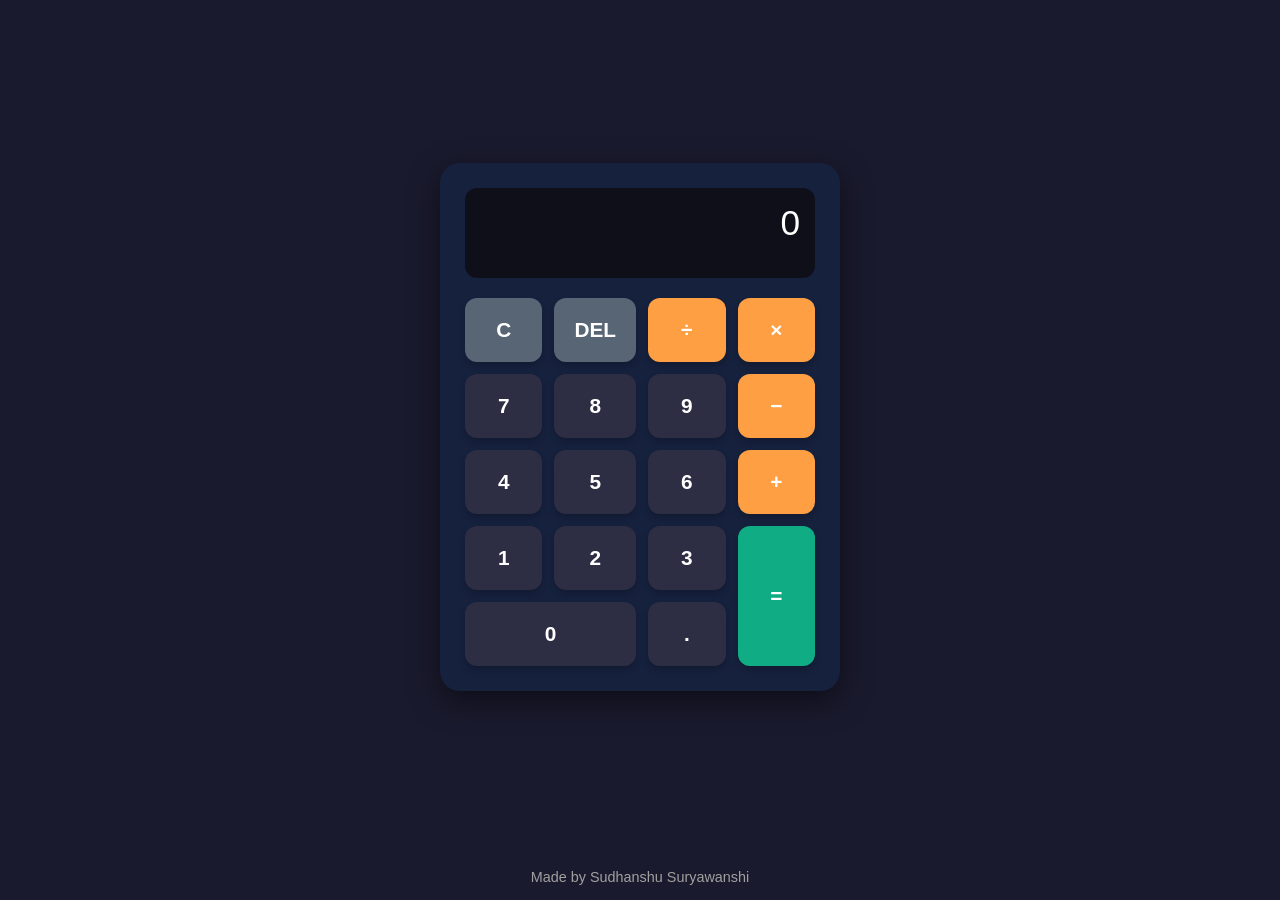
<file: Task2/index.html>
<!DOCTYPE html>
<html lang="en">
<head>
  <meta charset="UTF-8">
  <meta name="viewport" content="width=device-width, initial-scale=1.0">
  <title>Modern Calculator</title>
  <link rel="stylesheet" href="style.css">
</head>
<body>
  <main class="calculator-wrapper">
    <div class="calculator" id="calculator">
      <div class="screen" id="screen">0</div>

      <div class="buttons">
        <button class="btn clear" data-action="clear">C</button>
        <button class="btn delete" data-action="delete">DEL</button>
        <button class="btn operator" data-action="operator" data-value="/">÷</button>
        <button class="btn operator" data-action="operator" data-value="*">×</button>

        <button class="btn number" data-action="number" data-value="7">7</button>
        <button class="btn number" data-action="number" data-value="8">8</button>
        <button class="btn number" data-action="number" data-value="9">9</button>
        <button class="btn operator" data-action="operator" data-value="-">−</button>

        <button class="btn number" data-action="number" data-value="4">4</button>
        <button class="btn number" data-action="number" data-value="5">5</button>
        <button class="btn number" data-action="number" data-value="6">6</button>
        <button class="btn operator" data-action="operator" data-value="+">+</button>

        <button class="btn number" data-action="number" data-value="1">1</button>
        <button class="btn number" data-action="number" data-value="2">2</button>
        <button class="btn number" data-action="number" data-value="3">3</button>
        <button class="btn equals" data-action="equals">=</button>

        <button class="btn number zero" data-action="number" data-value="0">0</button>
        <button class="btn number" data-action="number" data-value=".">.</button>
      </div>
    </div>
  </main>

  <footer class="footer">
    <p>Made by Sudhanshu Suryawanshi</p>
  </footer>

  <script src="script.js"></script>
</body>
</html>
</file>
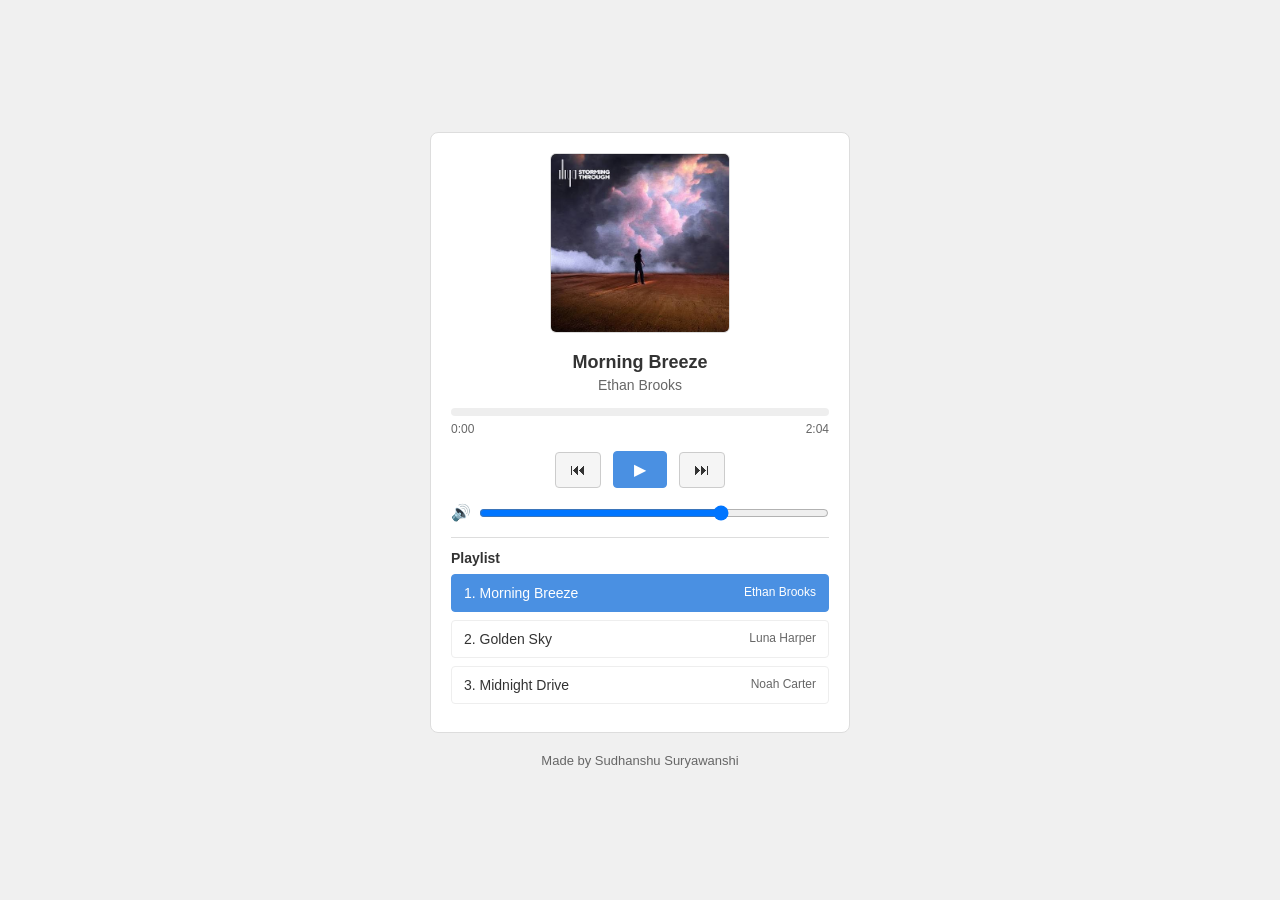
<file: Task3/index.html>
<!DOCTYPE html>
<html lang="en">
<head>
  <meta charset="UTF-8">
  <meta name="viewport" content="width=device-width, initial-scale=1.0">
  <title>Music Player</title>
  <link rel="stylesheet" href="style.css">
</head>
<body>

  <main class="player-wrapper">
    <section class="player">

      <div class="cover-container">
        <img id="cover" class="cover" src="" alt="Album Cover">
      </div>

      <div class="song-info">
        <h1 id="title" class="title">Song Title</h1>
        <p id="artist" class="artist">Artist Name</p>
      </div>

      <!-- Progress -->
      <div class="progress-section">
        <div class="progress-bar" id="progressBar">
          <div class="progress-fill" id="progressFill"></div>
        </div>

        <div class="time-row">
          <span id="currentTime">0:00</span>
          <span id="duration">0:00</span>
        </div>
      </div>

      <!-- Controls -->
      <div class="controls">
        <button id="prevBtn" class="control-btn" aria-label="Previous">
          &#9198;
        </button>

        <button id="playBtn" class="control-btn play-btn" aria-label="Play">
          &#9654;
        </button>

        <button id="nextBtn" class="control-btn" aria-label="Next">
          &#9197;
        </button>
      </div>

      <!-- Volume -->
      <div class="volume-section">
        <span>&#128266;</span>
        <input
          type="range"
          id="volume"
          min="0"
          max="100"
          value="70"
        >
      </div>

      <!-- Playlist -->
      <div class="playlist-section">
        <h2 class="playlist-title">Playlist</h2>
        <ul id="playlist" class="playlist"></ul>
      </div>

      <audio id="audio"></audio>

    </section>

    <footer class="footer">
      Made by Sudhanshu Suryawanshi
    </footer>

  </main>

  <script src="script.js"></script>

</body>
</html>
</file>
<file: Task2/style.css>
* {
  box-sizing: border-box;
  margin: 0;
  padding: 0;
}

html,
body {
  height: 100%;
  font-family: Arial, sans-serif;
  background-color: #1a1a2e;
  color: #ffffff;
}

body {
  display: flex;
  flex-direction: column;
  align-items: center;
  justify-content: center;
  min-height: 100vh;
}

/* Center the calculator on the page */
.calculator-wrapper {
  flex: 1;
  display: flex;
  align-items: center;
  justify-content: center;
  width: 100%;
  padding: 20px;
}

/* Calculator body */
.calculator {
  width: 100%;
  max-width: 350px;
  background-color: #16213e;
  border-radius: 20px;
  padding: 20px;
  box-shadow: 0 10px 30px rgba(0, 0, 0, 0.5);
}

/* Display screen */
.screen {
  width: 100%;
  min-height: 80px;
  background-color: #0f0f1a;
  border-radius: 12px;
  padding: 15px;
  margin-bottom: 20px;
  font-size: 2rem;
  text-align: right;
  word-break: break-all;
  overflow-wrap: break-word;
}

/* Buttons grid */
.buttons {
  display: grid;
  grid-template-columns: repeat(4, 1fr);
  gap: 12px;
}

/* Common button styles */
.btn {
  border: none;
  border-radius: 12px;
  padding: 18px;
  font-size: 1.2rem;
  font-weight: bold;
  cursor: pointer;
  color: #ffffff;
  transition: all 0.15s ease;
  box-shadow: 0 4px 6px rgba(0, 0, 0, 0.2);
}

.btn:hover {
  transform: translateY(-2px);
  box-shadow: 0 6px 10px rgba(0, 0, 0, 0.3);
}

.btn:active {
  transform: scale(0.95);
}

/* Number buttons */
.number {
  background-color: #2d2d44;
}

.number:hover {
  background-color: #3d3d5c;
}

/* Operator buttons */
.operator {
  background-color: #ff9f43;
}

.operator:hover {
  background-color: #ffb066;
}

/* Clear and delete buttons */
.clear,
.delete {
  background-color: #576574;
}

.clear:hover,
.delete:hover {
  background-color: #708090;
}

/* Equals button */
.equals {
  background-color: #10ac84;
  grid-row: span 2;
}

.equals:hover {
  background-color: #1dd1a1;
}

/* Zero button spans two columns */
.zero {
  grid-column: span 2;
}

/* Footer */
.footer {
  width: 100%;
  text-align: center;
  padding: 15px;
  font-size: 0.9rem;
  color: #a0a0a0;
}

/* Responsive for tablets */
@media (min-width: 768px) {
  .calculator {
    max-width: 400px;
    padding: 25px;
  }

  .screen {
    font-size: 2.2rem;
    min-height: 90px;
  }

  .btn {
    padding: 20px;
    font-size: 1.3rem;
  }
}

/* Responsive for small mobile screens */
@media (max-width: 480px) {
  .calculator {
    padding: 15px;
    border-radius: 16px;
  }

  .screen {
    font-size: 1.7rem;
    min-height: 70px;
  }

  .btn {
    padding: 15px;
    font-size: 1.1rem;
    border-radius: 10px;
  }

  .buttons {
    gap: 8px;
  }
}
</file>
<file: Task3/style.css>
* {
  margin: 0;
  padding: 0;
  box-sizing: border-box;
}

body {
  font-family: Arial, sans-serif;
  background: #f0f0f0;
  color: #333;
  min-height: 100vh;
  display: flex;
  justify-content: center;
  align-items: center;
  padding: 20px;
}

.player-wrapper {
  width: 100%;
  max-width: 420px;
}

/* Player */
.player {
  background: #fff;
  border: 1px solid #ddd;
  border-radius: 8px;
  padding: 20px;
}

.cover-container {
  text-align: center;
  margin-bottom: 15px;
}

.cover {
  width: 180px;
  height: 180px;
  object-fit: cover;
  border: 1px solid #ddd;
  border-radius: 6px;
}

.song-info {
  text-align: center;
  margin-bottom: 15px;
}

.title {
  font-size: 18px;
  font-weight: bold;
  margin-bottom: 4px;
}

.artist {
  font-size: 14px;
  color: #666;
}

/* Progress */
.progress-section {
  margin-bottom: 15px;
}

.progress-bar {
  width: 100%;
  height: 8px;
  background: #eee;
  border-radius: 4px;
  overflow: hidden;
  cursor: pointer;
}

.progress-fill {
  width: 0;
  height: 100%;
  background: #4a90e2;
}

.time-row {
  display: flex;
  justify-content: space-between;
  margin-top: 6px;
  font-size: 12px;
  color: #666;
}

/* Controls */
.controls {
  text-align: center;
  margin-bottom: 15px;
}

.control-btn {
  padding: 8px 14px;
  margin: 0 4px;
  font-size: 16px;
  border: 1px solid #ccc;
  border-radius: 4px;
  background: #f5f5f5;
  color: #333;
  cursor: pointer;
}

.control-btn:hover {
  background: #e5e5e5;
}

.play-btn {
  padding: 8px 20px;
  background: #4a90e2;
  color: #fff;
  border-color: #4a90e2;
}

.play-btn:hover {
  background: #3d7fcc;
}

.volume-section {
  display: flex;
  align-items: center;
  gap: 8px;
  margin-bottom: 15px;
}

.volume-icon {
  font-size: 16px;
}

#volume {
  flex: 1;
  cursor: pointer;
}

/* Playlist */
.playlist-section {
  border-top: 1px solid #ddd;
  padding-top: 12px;
}

.playlist-title {
  margin-bottom: 8px;
  font-size: 14px;
  font-weight: bold;
}

.playlist {
  list-style: none;
  max-height: 160px;
  overflow-y: auto;
}

.playlist li {
  display: flex;
  justify-content: space-between;
  padding: 10px 12px;
  margin-bottom: 8px;
  border: 1px solid #eee;
  border-radius: 4px;
  font-size: 14px;
  cursor: pointer;
}

.playlist li:hover {
  background: #f5f5f5;
}

.playlist li.active {
  background: #4a90e2;
  color: #fff;
  border-color: #4a90e2;
}

.song-artist {
  font-size: 12px;
  color: #666;
}

.playlist li.active .song-artist {
  color: #fff;
}

.footer {
  margin-top: 20px;
  text-align: center;
  font-size: 13px;
  color: #666;
}

/* Responsive */
@media (max-width: 480px) {
  .cover {
    width: 160px;
    height: 160px;
  }
}
</file>
